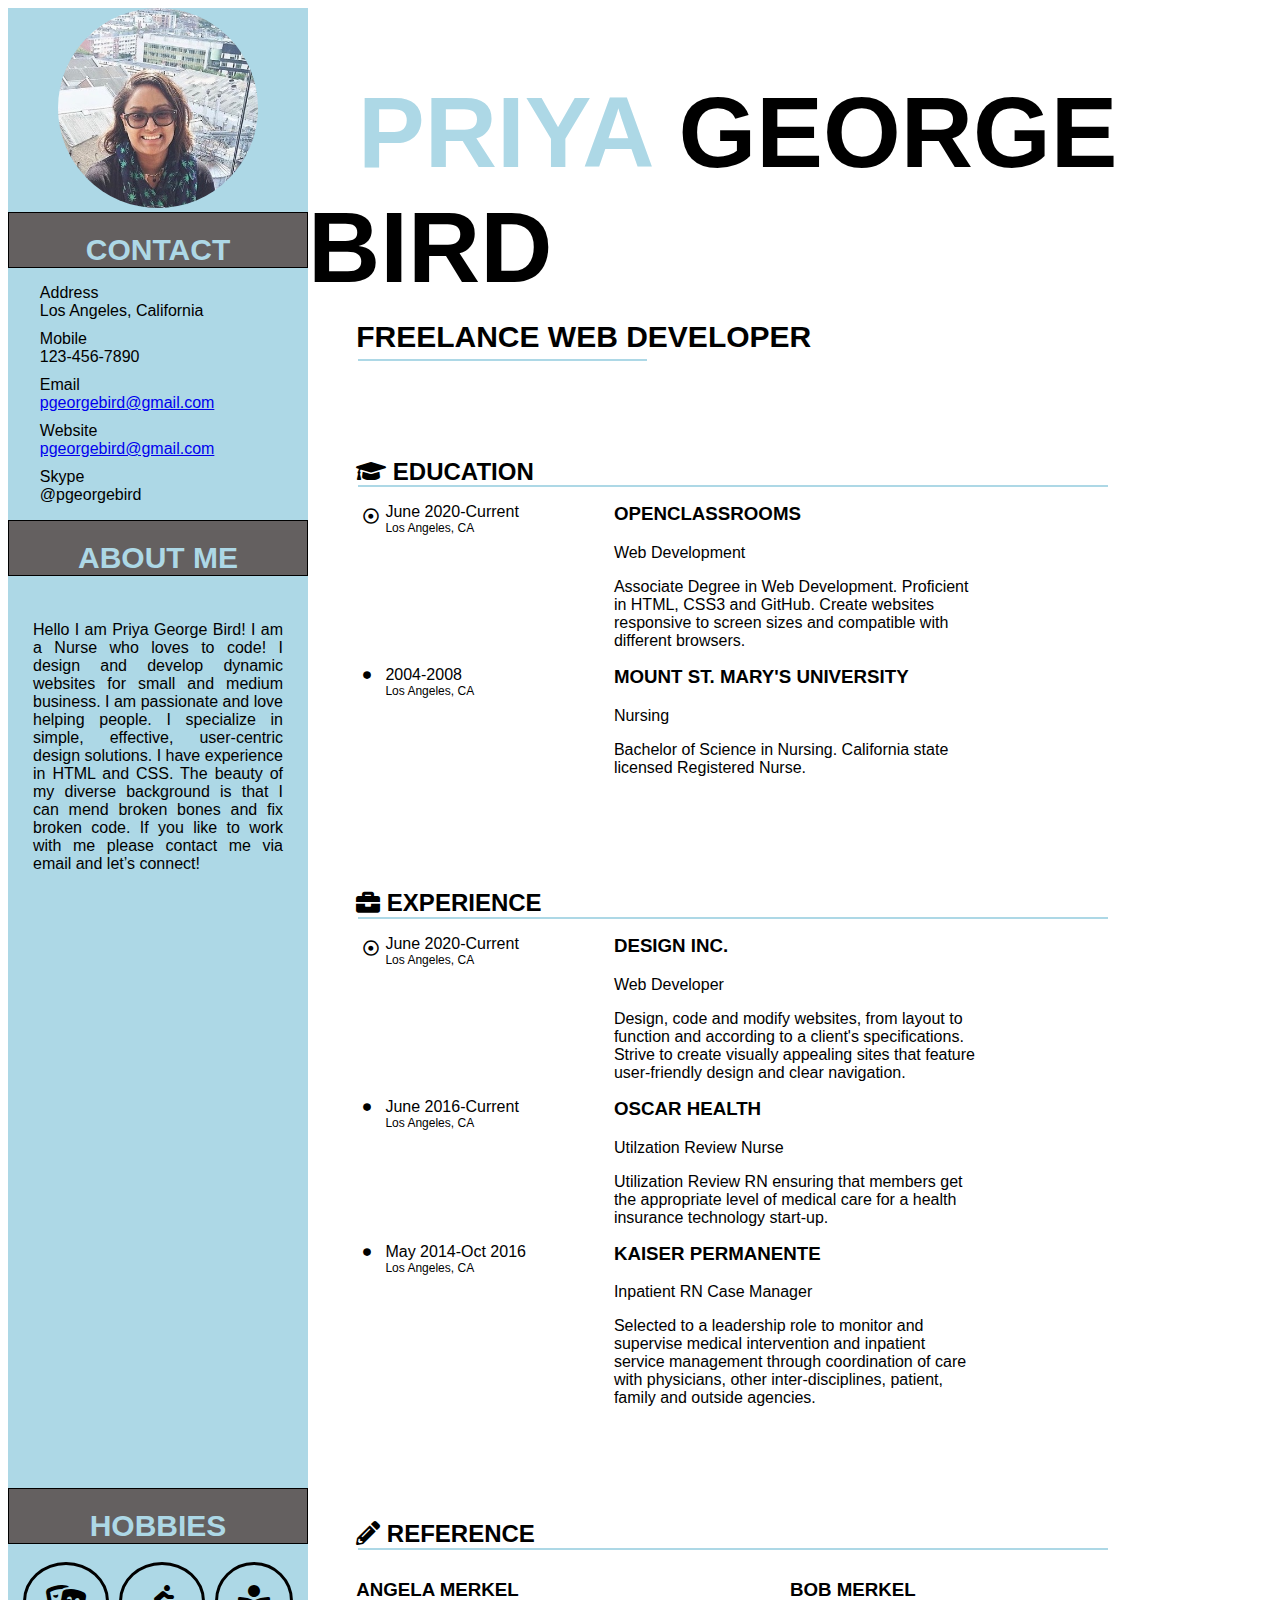
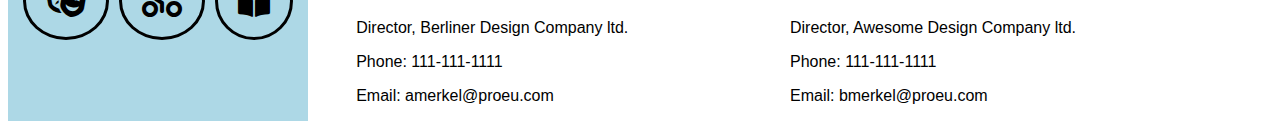
<file: pgbird12.html>
<!DOCTYPE html>
    <html lang="en">
    <head>
        <link rel="stylesheet" href="style.css">
        <link rel="stylesheet" href="https://use.fontawesome.com/releases/v5.12.1/css/all.css" crossorigin="anonymous">
        <meta name="viewport" content="width=device-width, initial-scale=1.0">
        <title>Document</title>
    </head>
        <body class="container">
            <aside class="sidebar">
                <img class="circular--square" src="images/self2.jpeg" alt="picture" style="width:200px;height:200px;">
                <section class="contact">
                    <h2 class="graybar">Contact</h2>        
                    <ul>
                        <li class="nobullet"> 
                            <p> Address</p>
                            <p>Los Angeles, California</p>
                        </li> 
                        <li class="nobullet"> 
                            <p> Mobile</p>
                            <p>123-456-7890</p>
                        </li> 
                        <li class="nobullet"> 
                            <p> Email</p>
                            <p><a href="mailto:pgeorgebird@gmail.com">pgeorgebird@gmail.com</a></p>
                        </li> 
                        <li class="nobullet"> 
                            <p> Website</p>
                            <p><a href="mailto:pgeorgebird@gmail.com">pgeorgebird@gmail.com</a></p>
                        </li> 
                        <li class="nobullet"> 
                            <p> Skype</p>
                            <p>@pgeorgebird</p>
                        </li> 
                    </ul>
                </section>
                 <section class="aboutme">
                    <h2 class="graybar">About Me</h2> 
                        <p>Hello I am Priya George Bird! I am a Nurse who loves to code! I design and develop dynamic websites for small and medium business. 
                            I am passionate and love helping people. I specialize in simple, effective, user-centric design solutions. I have experience in HTML and CSS.
                            The beauty of my diverse background is that I can mend  broken bones and fix broken code.
                            If you like to work with me please contact me via email and let’s connect! </p>
                </section>

                <section class="hobbies">
                    <h2 class="graybar">Hobbies</h2>
                    <div class="icon">
                        <i class="fas fa-theater-masks fa-2x circle-icon"></i>
                        <i class="fas fa-biking fa-2x circle-icon"></i>
                        <i class="fas fa-book-reader fa-2x circle-icon"></i>
                    </div>
                    
                </section>
            </aside>

            <article class= "articlecontainer">
                <header class= "head">
                    <h1>
                        <span class="redtext">Priya</span> George Bird
                    </h1>
                    <h2 class="occupationname">Freelance Web Developer</h2>
                    <div id="line2"></div>
                </header>  
                
                <section class="education">
                    <h2 class="article-entrytitle">
                        <i class="fas fa-graduation-cap fa-1x"></i> EDUCATION  
                    </h2>
                        <div class="line"></div>
                        <ul class="articlecontent">
                            <li>
                                <i class="far fa-dot-circle"></i>
                                <div class="entrydate">
                                    <div>
                                        June 2020-Current  
                                    </div> 
                                    <div class="location"> Los Angeles, CA</div>
                                </div>
                                <div class="entrycontent"> 
                                    <h3 class="marginremove">OPENCLASSROOMS</h3>
                                        <p>Web Development</p>
                                        <p>Associate Degree in Web Development. Proficient in HTML, CSS3 and GitHub. Create websites responsive to screen sizes and compatible with different browsers.
                                        </p>
                                </div>
                            </li>
                            <li>
                                <i class="fas fa-circle"></i>
                                <div class="entrydate">
                                    <div>
                                        2004-2008  
                                    </div> 
                                    <div class="location"> Los Angeles, CA</div>
                                </div>
                                <div class="entrycontent"> 
                                    <h3 class="marginremove">MOUNT ST. MARY'S UNIVERSITY</h3>
                                    <p>Nursing</p>
                                    <p>Bachelor of Science in Nursing. California state licensed Registered Nurse.</p>
                                </div>
                            </li>
                        </ul>
                </section>
              
                <section class="experience">
                    <h2 class="article-entrytitle">
                        <i class="fas fa-briefcase"></i> EXPERIENCE  
                    </h2>
                    <div class="line"></div>
                    <ul class="articlecontent">
                        <li>
                            <i class="far fa-dot-circle"></i>
                            <div class="entrydate">
                                    <div>June 2020-Current</div>
                                    <div class="location"> Los Angeles, CA</div>
                            </div>
                            <div class="entrycontent"> 
                                <h3 class="marginremove">DESIGN INC.</h3>
                                <p>Web Developer</p>
                                <p> Design, code and modify websites, from layout to function and according to a client's specifications. Strive to create visually appealing sites that feature user-friendly design and clear navigation.
                                </p>
                            </div>
                        </li>
                        <li>
                            <i class="fas fa-circle"></i>
                            <div class="entrydate">
                                <div>
                                    June 2016-Current
                                </div> 
                                <div class="location"> Los Angeles, CA</div>
                            </div>
                            <div class="entrycontent"> 
                                <h3 class="marginremove">OSCAR HEALTH</h3>
                                <p>Utilzation Review Nurse</p>
                                <p> Utilization Review RN ensuring that members get the appropriate level of medical care for a health insurance technology start-up.</p>
                            </div>
                        </li>
                        <li>
                            <i class="fas fa-circle"></i>
                            <div class="entrydate">
                                <div>
                                    May 2014-Oct 2016
                                </div> 
                                <div class="location"> Los Angeles, CA</div>
                            </div>
                            <div class="entrycontent"> 
                                <h3 class="marginremove">KAISER PERMANENTE</h3>
                                <p>Inpatient RN Case Manager</p>
                                <p> Selected to a leadership role to monitor and supervise medical intervention and inpatient service management through coordination of care with physicians, other inter-disciplines, patient, family and outside agencies.</p>
                            </div>
                        </li>
                    </ul>
                </section>
               
                <section class="reference">
                    <h2 class="article-entrytitle">
                        <i class="fas fa-pencil-alt"></i> REFERENCE
                    </h2>
                    <div class="line"></div>
                    <section class="entryreference">
                            <section class="ref1">
                                <h3>ANGELA MERKEL</h3>
                                    <p>Director, Berliner Design Company ltd.</p>
                                    <p>Phone: 111-111-1111</p>
                                    <p>Email: amerkel@proeu.com</p>
                            </section>
                            <section class="ref2"> 
                                <h3>BOB MERKEL</h3>
                                    <p>Director, Awesome Design Company ltd.</p>
                                    <p>Phone: 111-111-1111</p>
                                    <p>Email: bmerkel@proeu.com</p>
                            </section>
                    </section >    
                </section> 
            </article>       
</body>

</html>
</file>
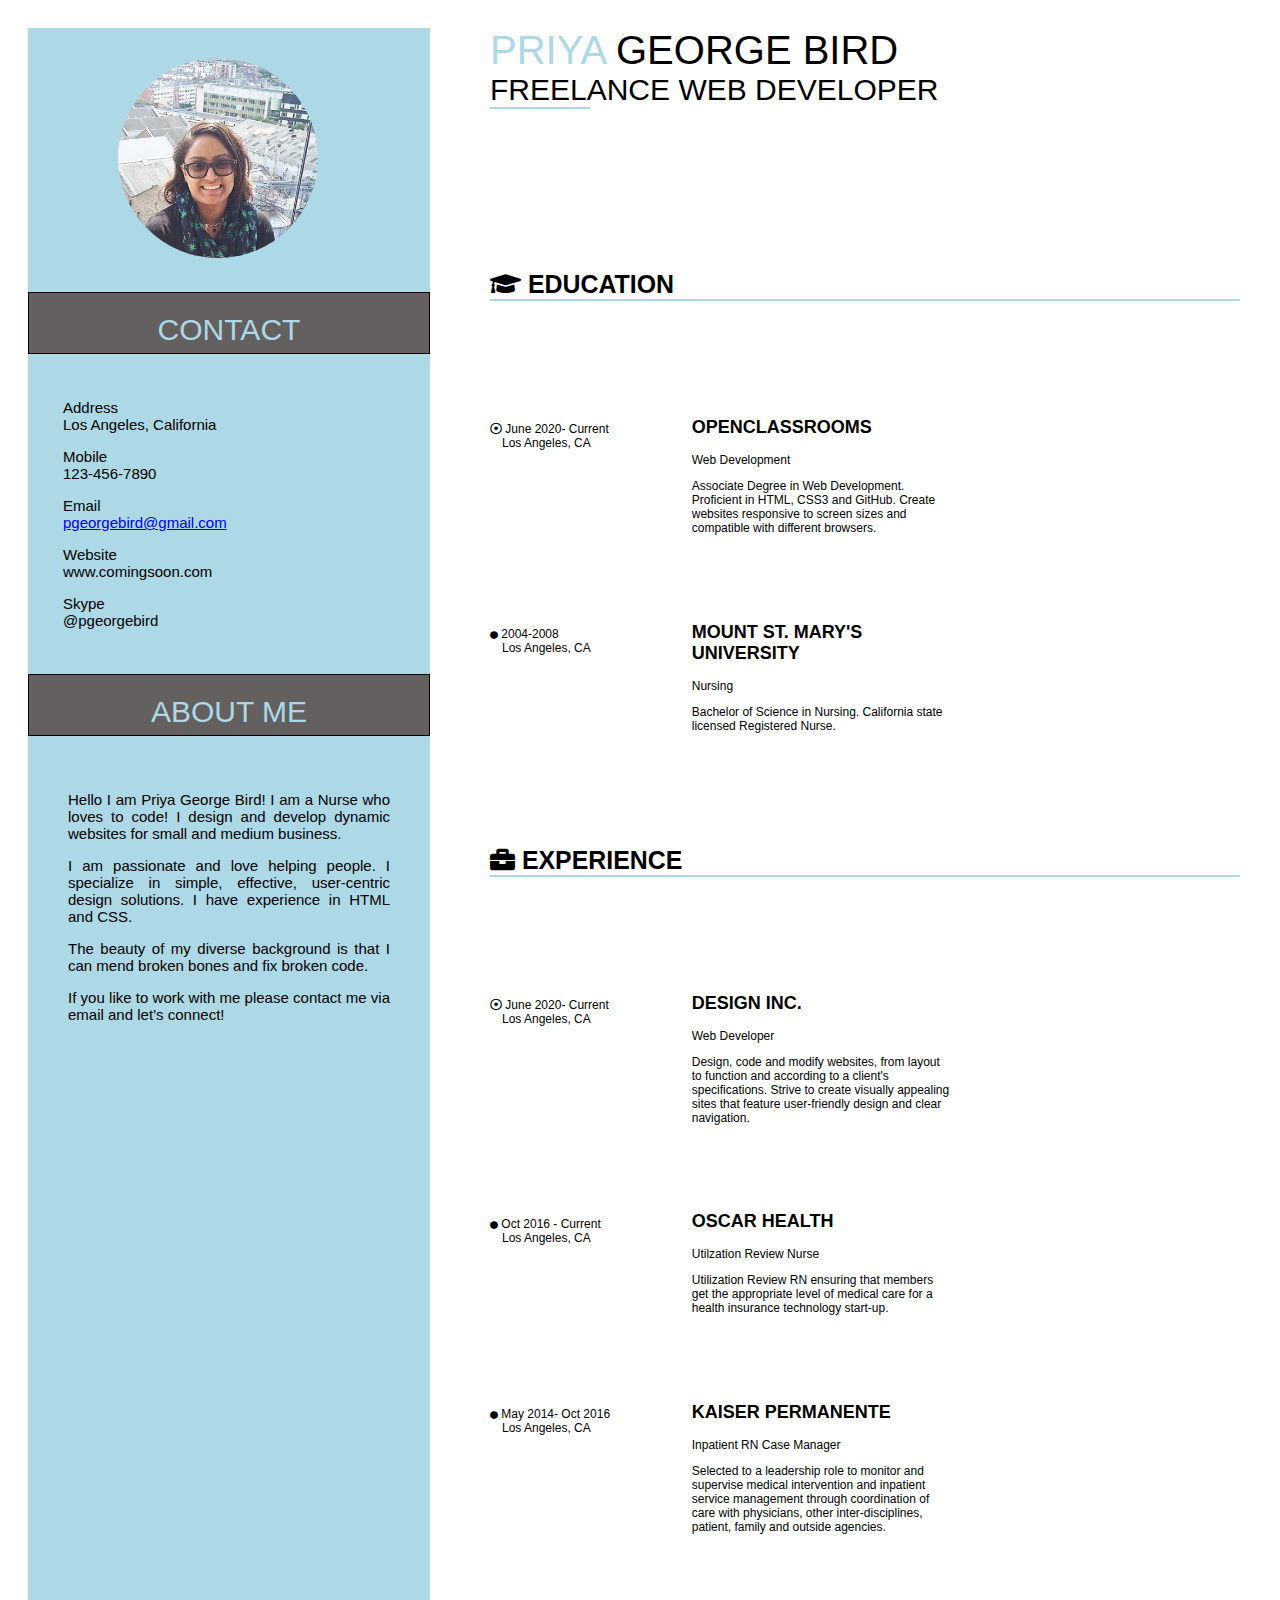
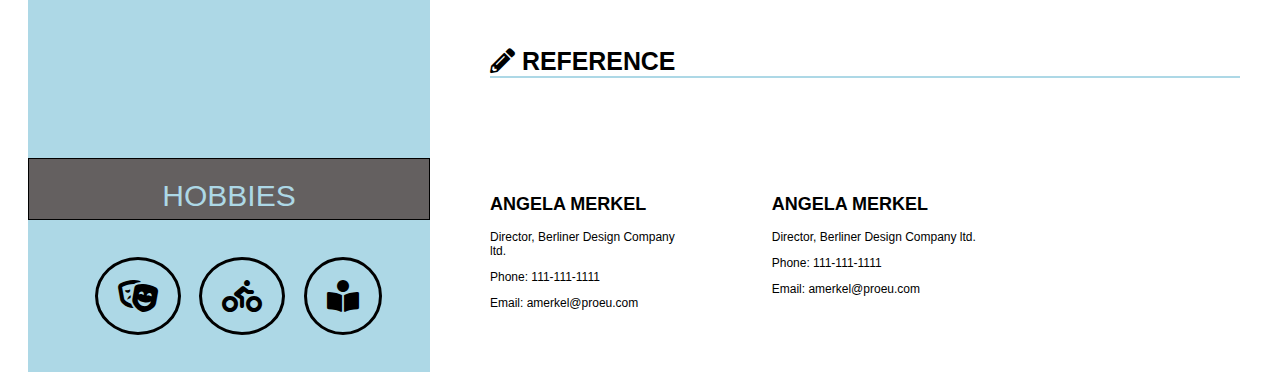
<file: ocproject2/pgbird12.html>
<!DOCTYPE html>
<html lang="en">
<head>
    <link rel="stylesheet" href="style.css">
    <link rel="stylesheet" href="https://use.fontawesome.com/releases/v5.12.1/css/all.css" crossorigin="anonymous">
    <meta name="viewport" content="width=device-width, initial-scale=1.0">
    <title>Document</title>
</head>
<body>
<div class="container"> 
    <header>
        <div> <span class="redtext">Priya</span> George Bird</div>  
        <div class="name2">Freelance Web Developer</div> 
        <div id="line2"></div>
        </header>
    <nav>  
    </nav>
    <section class="sidebar">
        <img class="circular--square" src="images/self2.jpeg" alt="picture" style="width:200px;height:200px;">
                <div class="bar">Contact</div>
            <div class="data2">  
                <ul class="nobullet">
                    <li>Address</li>
                    <li>Los Angeles, California</li>
                </ul>    
                <ul class="nobullet">
                    <li>Mobile</li>
                    <li>123-456-7890</li>
                </ul>
                <ul class="nobullet">
                    <li>Email</li>
                    <li><a href="mailto:pgeorgebird@gmail.com">pgeorgebird@gmail.com</a></li>
                </ul>
                <ul class="nobullet">
                    <li>Website</li>
                    <li>www.comingsoon.com</li>
                </ul>
                <ul class="nobullet">
                    <li>Skype</li>
                    <li>@pgeorgebird</li>
                </ul>
                </div>
            <div class="bar">About Me
            </div>
                <div class="data1"> 
                <p>Hello I am Priya George Bird! I am a Nurse who loves to code! I design and develop dynamic websites for small and medium business. </p>
                <p> I am passionate and love helping people. I specialize in simple, effective, user-centric design solutions. I have experience in HTML and CSS.</p>  
                <p> The beauty of my diverse background is that I can mend  broken bones and fix broken code.</p>  
                <p>  If you like to work with me please contact me via email and let’s connect! </p>
                </div>
            <div class="bar1">Hobbies</div>
            <div class="icon"> 
                <i class="fas fa-theater-masks fa-2x circle-icon"></i>
                <i class="fas fa-biking fa-2x circle-icon"></i>
                <i class="fas fa-book-reader fa-2x circle-icon"></i>
            </div>
    </section>
        <section class="main">
                <h5>
                    <i class="fas fa-graduation-cap fa-1x"></i> EDUCATION 
                    <div class="line"></div> 
                </h5>            
        </section>
        
        <section class= "eddate1">
                <div class="date">
                    <i class="far fa-dot-circle"></i> June 2020- Current
                </div>     
                <div class="location"> Los Angeles, CA</div>
            </section>
            <section class= "edcontent1">
                <div class="content">
                    <h2>OPENCLASSROOMS</h2>
                    <p>Web Development</p>
                    <p>Associate Degree in Web Development. Proficient in HTML, CSS3 and GitHub. Create websites responsive to screen sizes and compatible with different browsers.
                    </p>
                </div>
            </section>
            <section class="eddate2">
                    <div class="date">
                        <i class="fas fa-circle"></i> 2004-2008
                    </div>     
                    <div class="location"> Los Angeles, CA</div>
            </section>
            <section class= "edcontent2">
                <div class="content">
                    <h2>MOUNT ST. MARY'S UNIVERSITY</h2>
                    <p>Nursing</p>
                    <p>Bachelor of Science in Nursing. California state licensed Registered Nurse.</p>
                </div>
            </section>
        <section class="main1">
          <h5><i class="fas fa-briefcase"></i> EXPERIENCE
            <div class="line"></div>
            </h5>          
        </section>

        <section class="exdate1">
                <div class="date">
                    <i class="far fa-dot-circle"></i> June 2020- Current
                </div>     
                <div class="location"> Los Angeles, CA</div>
        </section>
        <section class= "excontent1">
            <div class="content">
                <h2>DESIGN INC.</h2>
                <p>Web Developer</p>
                <p> Design, code and modify websites, from layout to function and according to a client's specifications. Strive to create visually appealing sites that feature user-friendly design and clear navigation.
             </p>
            </div>
        </section>
        <section class= "exdate2">
                <div class="date">
                    <i class="fas fa-circle"></i> Oct 2016 - Current</div>     
                <div class="location"> Los Angeles, CA</div>
           </section>
           <section class= "excontent2">
            <div class="content">
                <h2>OSCAR HEALTH</h2>
                  <p>Utilzation Review Nurse</p>
                  <p> Utilization Review RN ensuring that members get the appropriate level of medical care for a health insurance technology start-up.</p>
           </div>
           </section>    
          <section class="exdate3">
                <div class="date">
                    <i class="fas fa-circle"></i> May 2014- Oct 2016</div>     
                <div class="location"> Los Angeles, CA</div>
          </section>
           <section class="excontent3">
            <div class="content">
                <h2>KAISER PERMANENTE</h2>
                  <p>Inpatient RN Case Manager</p>
                  <p> Selected to a leadership role to monitor and supervise medical intervention and inpatient service management through coordination of care with physicians, other inter-disciplines, patient, family and outside agencies.</p>
                 </div>
           </section>
           
        <footer>
            <h5><i class="fas fa-pencil-alt"></i> REFERENCE
                <div class="line"></div>
            </h5>
                
            </footer> 
           
                            <section class="end1">
                                 <h2>ANGELA MERKEL</h2>
                                    <p>Director, Berliner Design Company ltd.</p>
                                     <p>Phone: 111-111-1111</p>
                                        <p>Email: amerkel@proeu.com</p>
                            </section>     
                                <section class="end2">
                                    <h2>ANGELA MERKEL</h2>
                                    <p>Director, Berliner Design Company ltd.</p>
                                    <p>Phone: 111-111-1111</p>
                                    <p>Email: amerkel@proeu.com</p>
                                </section>      
                          
</div>
</body>

</html>
</file>
<file: style.css>
html {
  box-sizing: border-box;
  font-family: Arial, Helvetica, sans-serif;
}
*, *:before, *:after {
  box-sizing: inherit;
}
body {
  display: flex;
}
.articleontainer {
    display: flexbox;
    font-family: Arial, Helvetica, sans-serif;}
    
header {
  font-size: 50px;
  text-transform: uppercase;
  grid-area: "header";
 
}


.sidebar{
    background-color: lightblue;
    grid-area:"sidebar";
    width: 300px;
}
.circular--square {
  border-radius: 50%;
  text-align: center;
  margin-left: 50px;
  }
.contact p {
  margin: 0 10px;
  text-align: left;
  
}
.contact h2 {
  text-align: center;
}

.nobullet {
 list-style-type: none;
 margin-left: -7%;
 margin-bottom: 10px;
}
.aboutme {
  text-align: center;
 
}
.aboutme p {
  margin: 0 10px;
  text-align: justify;
  padding: 5%;
  margin-top: 10%;
 
  
}
.aboutme h2 {
  text-align: center;
}

.hobbies {
  text-align: center;
  margin-top: 200%;
}

.graybar {
    display: flexbox;
    width: 300px;
    font-size: 30px;
    float: none;
    margin-left:5px;
    border:1px solid #000;
    text-align: center;
    align-items: center;
    background-color: rgb(100, 96, 96);
    color: lightblue;
    text-transform: uppercase;
    margin: auto;
    padding-top: 20px;  
    font-family: Arial, Helvetica, sans-serif; 
  }

.icon {
  margin-top: 5%;
}

.fa-theater-masks {
    margin: 1%;
   
}
.fa-biking {
    margin: 1%; 
   
} 
.fa-book-reader {
    margin: 1%; 
  
}

.circle-icon {
    border-radius: 50%;
    border: solid;
    padding: 20px;
}
h1 {
  margin-bottom: -1%;
}
.occupationname {
  font-size: 30px;
  padding-left: 5%;
 
}
.redtext {
    text-transform: uppercase;
    color: lightblue;
    padding-left: 50px;
  }

.line {
    border-bottom:  2px solid lightblue;
    width: 750px;  
    margin-top: -20px;
    margin-left: 50px;
  }
  #line2 {
    border-bottom:  2px solid lightblue;
    width: 30%; 
    margin-left: 50px;
    margin-top: -20px;
  }
  
.fa-dot-circle {
    padding: 5px;
    width: 3%;
  }
.fa-circle {
    padding: 5px;
    width: 3%;
    font-size: 8px;
  }
  .education {
    grid-area: "education";
  }
  .experience {
    grid-area: "experience";
  }
  .reference {
    grid-area: "reference";
  }

  .article-entrytitle {
    margin-left: 5%;
    margin-top: 10%;
  }
  .articlecontent li {
    display: flex;
    margin-left: 10px;
  
  }
.entrydate {
    text-align: justify;
    white-space: nowrap;
    width: 30%;
   }
.location{
    grid-area: location;
    font-size: 12px;
    margin-bottom: 20px;
}

h3 {
  margin-top:  0;
}
.entrycontent {
  width: 40%;
  margin-left: -5%; 
}

.entryreference {
  display: flex;
}
.entryreference > section {
  width: 50%;
  margin-left: 5%;
  margin-top: 3%;
}
.ref2 {
  margin-right: 10%;
}


@media only screen and (max-width: 1150px) {
  header {
    font-size: 40px;}

}
@media only screen and (max-width: 1000px) {
  header {
    font-size: 30px;}
}

@media only screen and (max-width: 950px) {
  header {
    font-size: 25px;
  }
  .occupationname {
    font-size: 20px;
    margin-left: 3%;
  }
  .line {
    width: 80%;  
  }
  .entrydate {
    margin-left: 5%;
    font-size: 12px;
  }
  .entrycontent {
    width: 30%;
    margin-left: 25%;
    font-size: 12px;
  }
  .entryreference > section {
    margin-left: 10%;
    font-size: 12px;
    
  }
}


@media only screen and (max-width: 750px) {
  .container {
    display: flex;
    flex-direction: column;
    grid-template-rows: auto;
    grid-template-areas: 
    "header"
    "sidebar"
    "education"
    "experience"
    "reference"
    "ref1"
    "ref2"
   ;
  } 
  header {
    font-size: 25px;
  }
  .line {
    width: 100%;  
    margin-top: -20px;
    margin-left: 50px;
  }
  .occupationname {
    font-size: 20px;
  }
  .entrycontent {
    width: 40%;
    margin-left: 20%;
  }
   .sidebar{  
    width: 100%;
}  
}



/*@media only screen and (max-width: 800px) {

  header {
    margin-left: 70px;
  }
  .line {
    width: 400px;
  }
  .bar {
    width: 720px;
  }
  .bar1 {
    width: 720px;
  }
  .circular--square{
    margin-left: 250px;
    border-radius: 50%;
    padding: 20px;
  }
  .icon {
    margin-left: 210px;
    font-size: 10px;
  }
  .edcontent1 {
    margin-left: 50px;
  }
  h3 {
    margin-top:  0;
    font-size: 3rem;
  }

  .edcontent2 {
    margin-left: 50px;
  }
  .excontent1 {
    margin-left: 50px;
  }
  .excontent2 {
    margin-left: 50px;
  }
  .excontent3 {
    margin-left: 50px;
  }
  .end2 {
    margin-left: 50px;
  }
  .container {
    display: flex;
    height: 100vh;
    flex-direction: column;
    grid-template-columns: 1fr;
    grid-template-rows: auto;
    grid-template-areas: 
    "header"
    "nav"
    "sidebar "
    "main"
    "eddate1"
    "edcontent1"
    "eddate2"
    "edcontent2"
    "main1"
    "exdate1"
    "excontent1"
    "exdate2"
    "excontent2"
    "exdate3"
    "excontent3"
    "footer"
    "end1"
    "end2";} } */
</file>
<file: ocproject2/style.css>
.container {
    display: grid;
    height: 100vh;
    grid-template-columns: 1fr;
    grid-template-rows: auto;
    grid-template-areas: 
    "sidebar header header"
    "sidebar nav nav"
    "sidebar main main"
    "sidebar eddate1 edcontent1"
    "sidebar eddate2 edcontent2"
    "sidebar main1 main1"
    "sidebar exdate1 excontent1"
    "sidebar exdate2 excontent2"
    "sidebar exdate3 excontent3"
    "sidebar footer footer"
    "sidebar end1 end2";
    grid-gap: 10px;
    padding: 20px;
    font-family: Arial, Helvetica, sans-serif;
    

}
header{
  grid-area:header;
  font-size: 50px;
  text-transform: uppercase;
}
nav{
   background-color: white;
   grid-area:nav;
   
}
.main{ 
  background-color: white;
  grid-area: main;
  font-size: 30px;
  font-family: Arial, Helvetica, sans-serif;
  padding-left: 50px;
}
.eddate1 {
  grid-area: eddate1;
  margin-top: 20px;
}
.edcontent1 {
  grid-area: edcontent1;
}
.eddate2{
  grid-area: eddate2;
  margin-top: 20px;
}
.edcontent2{
  grid-area: edcontent2;
}
.main1{
  background-color: white;
  grid-area:main1;
  font-size: 30px;
  font-family: Arial, Helvetica, sans-serif;
  padding-left: 50px;
}
.exdate1{
  grid-area:exdate1;
  margin-top: 20px;
}
.excontent1{
  grid-area: excontent1;
}
.exdate2{
  grid-area:exdate2;
  margin-top: 20px;
}
.excontent2{
  grid-area: excontent2;
}
.exdate3{
  grid-area:exdate3;
  margin-top: 20px;
}
.excontent3{
  grid-area: excontent3;
}
footer{
  background-color: white;
  grid-area:footer;
  font-size: 30px;
  font-family: Arial, Helvetica, sans-serif;
  padding-left: 50px;
}
.end1{
  grid-area:end1;
  font-size: 12px;
  margin-left: 50px;
}
.end2{
  grid-area:end2;
  font-size: 12px;
  margin-left: 80px;
}
.sidebar{
    background-color: lightblue;
    grid-area:sidebar;
}
.circular--square {
    border-radius: 60%;
    padding: 30px;
    margin-left: 55px;
  }
.nobullet {
 list-style-type: none;
 margin-left: 35px;
}
.data1 {
    font-size: 15px;
    text-align: justify;
    font-family: Arial, Helvetica, sans-serif;
    margin: 20px;
    padding: 20px;
  }
.data2 {
    font-size: 15px;
    text-align: left;
    position: relative; right: 70px;
    font-family: Arial, Helvetica, sans-serif;
    padding: 30px;
  }
  .bar {
    display:block;
    width:360px;
    height: 40px;
    font-size: 30px;
    float: none;
    margin-left:5px;
    border:1px solid #000;
    text-align: center;
    align-items: center;
    background-color: rgb(100, 96, 96);
    color: lightblue;
    text-transform: uppercase;
    margin: auto;
    padding-top: 20px;  
    font-family: Arial, Helvetica, sans-serif;
    
    
  }
.bar1 {
    display:block;
    width: 360px;
    height: 40px;
    font-size: 30px;
    float: none;
    margin-left:5px;
    border:1px solid #000;
    text-align: center;
    align-items: center;
    background-color: rgb(100, 96, 96);
    color: lightblue;
    text-transform: uppercase;
    margin: auto;
    padding-top: 20px;  
    font-family: Arial, Helvetica, sans-serif;
    margin-top: 700px;
  }
.fa-theater-masks {
    margin: 7px;
}
.fa-biking {
    margin: 7px; 
} 
.fa-book-reader {
    margin: 7px; 
}
#bullet {
    margin-left: 20px;
    font-size: 13px;
    
  }
.bullet1 {
    margin-left: 70px;
    font-size: 13px;
    list-style-type: none;
  }
.bullet2 {
    margin-left: 87px;
    font-size: 13px;
    list-style-type: none;
    
}
#bullet3 {
  margin-left: 20px;
  font-size: 13px;
  list-style-type: none;   
}
.bullet4 {
  margin-left: 80px;
  font-size: 13px; 
}
.bullet5 {
  margin-left: 80px;
  font-size: 13px;
  list-style-type: none; 
}
.date2{ 
    padding: 3px;  
    padding-bottom: 70px;
    margin-left: 40px;
    font-size: 13px;
    

  }

.icon {
padding: 30px;
}


.circle-icon {
    border-radius: 50%;
    border: solid;
    padding: 20px;
    

}

.name {
    text-align: justify;
    font-weight: 200;
    font-style: normal;
    font-family: sans-serif;
    font-size: 50px;
    text-transform: uppercase;
    
}
.redtext {
    text-transform: uppercase;
    color: lightblue;
    padding-left: 50px;
  }

.name2 {
    font-size: 30px;
    padding-left: 50px;
}
.line {
    border-bottom:  2px solid lightblue;
    position: relative;
    width: 750px;  
  }
  #line2 {
    border-bottom:  2px solid lightblue;
    position: relative;
    width: 100px; 
    margin-left: 50px;
  }
.caps {
    font-size: 20px;
    font-weight: bold;
    padding-left: 20px;
    list-style-type: none;
    margin-bottom: 10px ;
  }
  
.bull {
    font-size: 15px;
    text-align: justify;
    font-family: Arial, Helvetica, sans-serif; 
}
.date{
    grid-area: date;
    font-size: 12px;
    margin-left: 50px;
   

}
.location{
    grid-area: location;
    font-size: 12px;
    margin-left: 62px;
}
.content{
    grid-area: info;
    font-size: 12px;
    max-width: 400px;
    margin-right: 300px;
}
.fa-circle{
  font-size: 8px;
}

@media only screen and (max-width: 2000px) {
  header {
    font-size: 40px;
    
  }
  .circular--square{
    margin-left: 400px;
  }

  .bar {
    width: 1000px;

  }
  .bar1 {
    width: 1000px;
  }
  .icon {
    margin-left: 300px;
  }
}

@media only screen and (max-width: 1800px) {
  .circular--square{
    margin-left: 60px;
  }

  .bar {
    width: 400px;
  }
  .bar1 {
    width: 400px;
}
.icon {
  margin-left: 30px;
}
}

@media only screen and (max-width: 1050px) {

  .circular--square{
    margin-left: 30px;
    border-radius: 50%;
    padding: 20px;

  }
  .bar {
    width: 300px;

  }
  .bar1 {
    width: 300px;
  }
  .line {
    width: 300px;
  }
  .icon {
    margin-right: 5px;
    font-size: 10px;
  }
  .fa-theater-masks {
    margin-right: 5px;
  }
  .fa-biking {
    margin-left: 5px;
  }
  .fa-book-reader {
    margin-left: 40px;
  }
  .end2{
    max-width: 120px;
  }
  
}

@media only screen and (max-width: 900px) {

  .circular--square{
    margin-left: 30px;
    border-radius: 50%;
    padding: 20px;
  }
  .bar {
    width: 300px;

  }
  .bar1 {
    width: 300px;
  }
  .line {
    width: 400px;
  }
  .fa-theater-masks {
    margin-right: 5px;
  }
  .fa-biking {
    margin-left: 5px;
  }
  .fa-book-reader {
    margin-left: 5px;
  }
  .end2{
    max-width: 200px;
  }
}

@media only screen and (max-width: 800px) {

  header {
    margin-left: 70px;
  }
  .line {
    width: 400px;
  }
  .bar {
    width: 720px;
  }
  .bar1 {
    width: 720px;
  }
  .circular--square{
    margin-left: 250px;
    border-radius: 50%;
    padding: 20px;
  }
  .icon {
    margin-left: 210px;
    font-size: 10px;
  }
  .edcontent1 {
    margin-left: 50px;
  }
  .edcontent2 {
    margin-left: 50px;
  }
  .excontent1 {
    margin-left: 50px;
  }
  .excontent2 {
    margin-left: 50px;
  }
  .excontent3 {
    margin-left: 50px;
  }
  .end2 {
    margin-left: 50px;
  }
  .container {
    display: flexbox;
    height: 100vh;
    flex-direction: column;
    grid-template-columns: 1fr;
    grid-template-rows: auto;
    grid-template-areas: 
    "header"
    "nav"
    "sidebar "
    "main"
    "eddate1"
    "edcontent1"
    "eddate2"
    "edcontent2"
    "main1"
    "exdate1"
    "excontent1"
    "exdate2"
    "excontent2"
    "exdate3"
    "excontent3"
    "footer"
    "end1"
    "end2";
}
}
@media only screen and (max-width: 750px) {

  header {
    font-size: 40px;
    margin-left: 10px;
  }
  .line {
    width: 400px;
  }
  .bar {
    width: 500px;
  }
  .bar1 {
    width: 500px;
  }
  .circular--square{
    margin-left: 160px;
    border-radius: 50%;
    padding: 20px;
  }
  .icon {
    margin-left: 100px;}

  .container {
    height: 100vh;
    flex-direction: column;
    grid-template-columns: 1fr;
    grid-template-rows: auto;
    grid-template-areas: 
    "header"
    "nav"
    "sidebar "
    "main"
    "eddate1"
    "edcontent1"
    "eddate2"
    "edcontent2"
    "main1"
    "exdate1"
    "excontent1"
    "exdate2"
    "excontent2"
    "exdate3"
    "excontent3"
    "footer"
    "end1"
    "end2";
}
}
@media only screen and (max-width: 550px) {

  header {
    font-size: 20px;
    text-align: justify;
    margin-right: 20px;
  }
  .name2 {
    font-size: 20px;
  }
  .line {
    max-width: 400px;
  }
  .bar {
    max-width: 450px;
  }
  .bar1 {
    max-width: 450px;
  }
  
  .circular--square{
    margin-left: 100px;
    border-radius: 50%;
    padding: 20px;
  }
  .icon {
    margin-left: 70px;
  }
  
  .container {
    height: 100vh;
    flex-direction: column;
    max-width: min-content; 
    grid-template-columns: 1fr;
    grid-template-rows: auto;
    grid-template-areas: 
    "header"
    "nav"
    "sidebar "
    "main"
    "eddate1"
    "edcontent1"
    "eddate2"
    "edcontent2"
    "main1"
    "exdate1"
    "excontent1"
    "exdate2"
    "excontent2"
    "exdate3"
    "excontent3"
    "footer"
    "end1"
    "end2";
}
}


@media only screen and (max-width: 450px) {

  header {
    font-size: 12px;
    text-align: justify;
  }
  .name2 {
    font-size: 12px;
  }
  .sidebar {
    max-width: 350px;
    margin-right: auto;
  }
  .bar {
    max-width: 300px;
  }
  .bar1 {
    max-width: 300px;
  }
  .line {
    max-width: 200px;
  }
  .circular--square{
    margin-left: 50px;
    border-radius: 50%;
    padding: 20px;
  }
  .icon {
    margin-left: 25px;
    font-size: 7px;
  }
  header {
    font-size: 15px;
    text-align: justify;
    margin-right: 20px;
  }
  .name2 {
    font-size: 15px;}
    
  .container {
    height: 100vh;
    display: block;
    flex-direction: column;
    max-width: min-content; 
    grid-template-columns: 1fr;
    grid-template-rows: auto;
    grid-template-areas: 
    "header"
    "nav"
    "sidebar "
    "main"
    "eddate1"
    "edcontent1"
    "eddate2"
    "edcontent2"
    "main1"
    "exdate1"
    "excontent1"
    "exdate2"
    "excontent2"
    "exdate3"
    "excontent3"
    "footer"
    "end1"
    "end2";
}
}

@media only screen and (max-width: 320px) {

  header {
    font-size: 10px;
    text-align: justify;
  }
  .name2 {
    font-size: 10px;
    text-align: justify;
    margin-right: 100px;
  }
  .sidebar {
    max-width: 300px;
    margin-right: auto;
  }
  .bar {
    max-width: 250px;
  }
  .bar1 {
    max-width: 250px;
  }
  .line {
    max-width: 200px;
  }
  .circular--square{
    margin-left: 20px;
    border-radius: 50%;
    padding: 10px;
  }
  .icon {
    margin-left: 5px;
    font-size: 7px;
  }
  header {
    font-size: 15px;
    text-align: justify;
    margin-right: 20px;
  }
  .name2 {
    font-size: 15px;}
    
  .container {
    height: 100vh;
    display: block;
    flex-direction: column;
    max-width: min-content; 
    grid-template-columns: 1fr;
    grid-template-rows: auto;
    grid-template-areas: 
    "header"
    "nav"
    "sidebar "
    "main"
    "eddate1"
    "edcontent1"
    "eddate2"
    "edcontent2"
    "main1"
    "exdate1"
    "excontent1"
    "exdate2"
    "excontent2"
    "exdate3"
    "excontent3"
    "footer"
    "end1"
    "end2";
}
}

@media only screen and (max-width: 280px) {

  header {
    font-size: 10px;
    text-align: justify;
    margin-right: 20px;
  }
  .name2 {
    font-size: 10px;
    margin-left: 5px;
    margin-right: 100px;
  }
 
  .bar {
    max-width: 250px;
  }
  .bar1 {
    max-width: 200px;
  }
  .line {
    max-width: 200px;
  }
  .circular--square{
    margin-left: 5px;
    border-radius: 50%;
  }
  .icon {
    margin-left: 25px;
    font-size: 7px;
    
  
    
  .container {
    height: 100vh;
    display: block;
    flex-direction: column;
    max-width: min-content; 
    grid-template-columns: 1fr;
    grid-template-rows: auto;
    grid-template-areas: 
    "header"
    "nav"
    "sidebar "
    "main"
    "eddate1"
    "edcontent1"
    "eddate2"
    "edcontent2"
    "main1"
    "exdate1"
    "excontent1"
    "exdate2"
    "excontent2"
    "exdate3"
    "excontent3"
    "footer"
    "end1"
    "end2";
}
}
</file>
